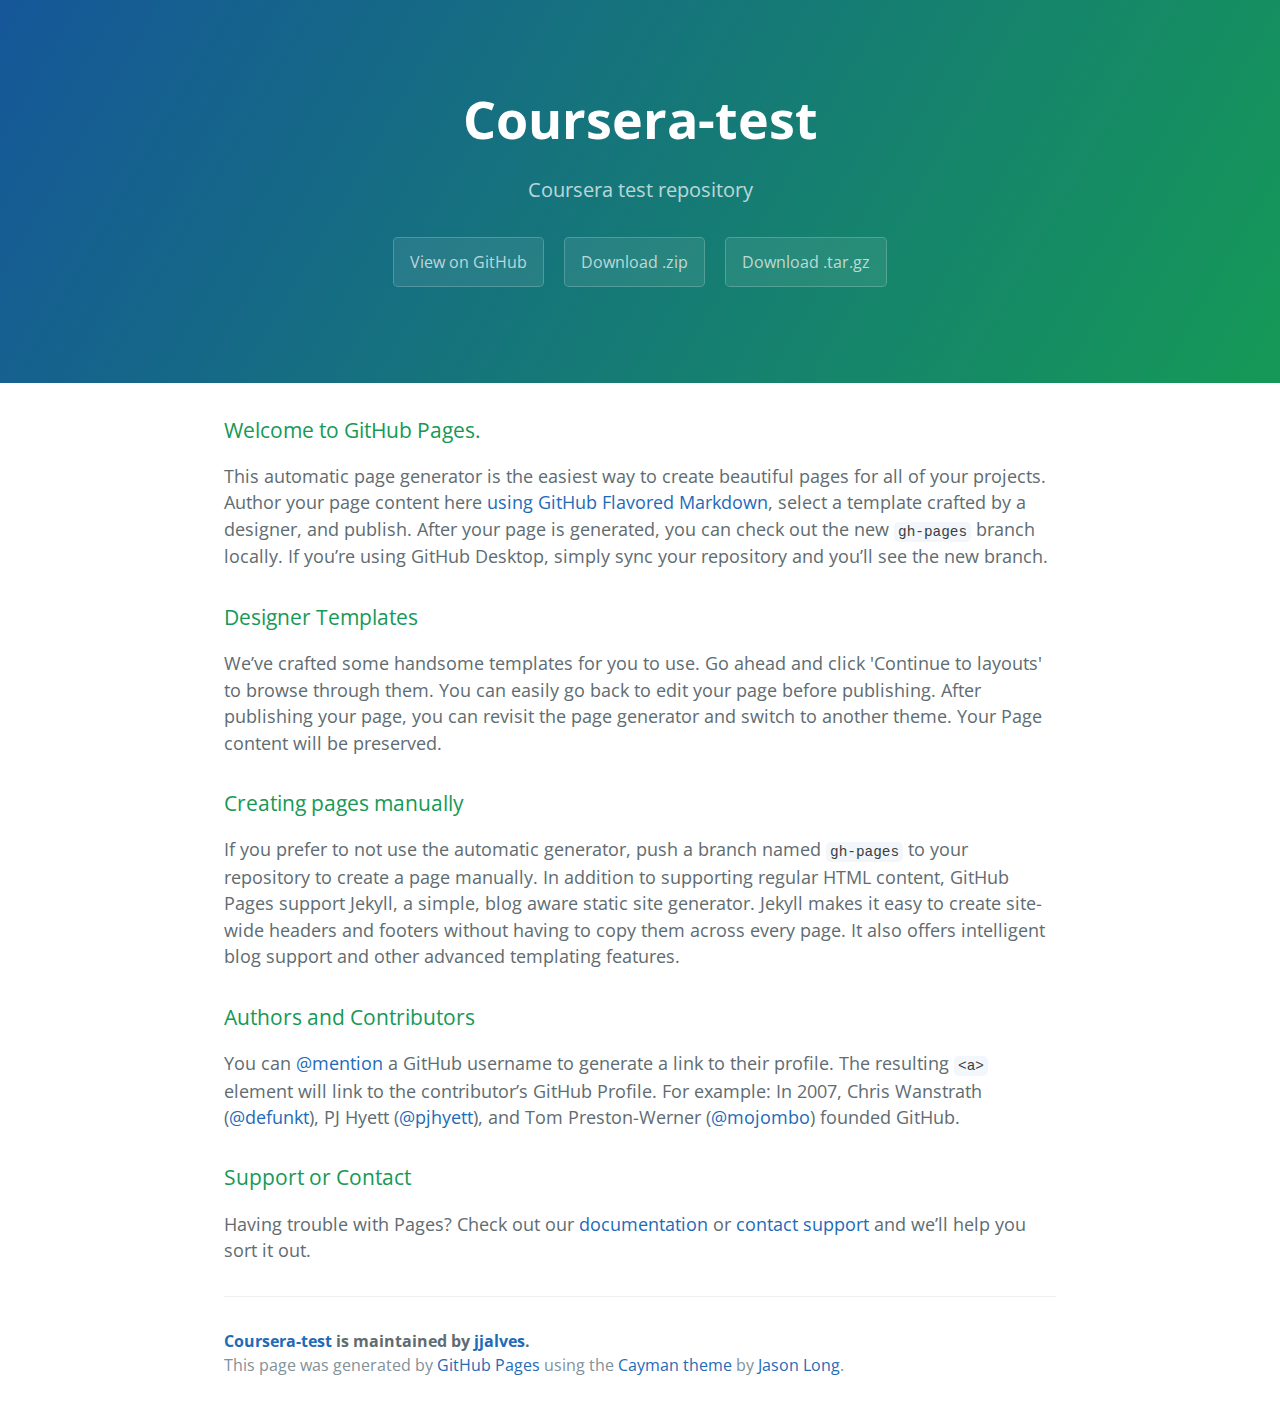
<file: index.html>
<!DOCTYPE html>
<html lang="en-us">
  <head>
    <meta charset="UTF-8">
    <title>Coursera-test by jjalves</title>
    <meta name="viewport" content="width=device-width, initial-scale=1">
    <link rel="stylesheet" type="text/css" href="stylesheets/normalize.css" media="screen">
    <link href='https://fonts.googleapis.com/css?family=Open+Sans:400,700' rel='stylesheet' type='text/css'>
    <link rel="stylesheet" type="text/css" href="stylesheets/stylesheet.css" media="screen">
    <link rel="stylesheet" type="text/css" href="stylesheets/github-light.css" media="screen">
  </head>
  <body>
    <section class="page-header">
      <h1 class="project-name">Coursera-test</h1>
      <h2 class="project-tagline">Coursera test repository</h2>
      <a href="https://github.com/jjalves/coursera-test" class="btn">View on GitHub</a>
      <a href="https://github.com/jjalves/coursera-test/zipball/master" class="btn">Download .zip</a>
      <a href="https://github.com/jjalves/coursera-test/tarball/master" class="btn">Download .tar.gz</a>
    </section>

    <section class="main-content">
      <h3>
<a id="welcome-to-github-pages" class="anchor" href="#welcome-to-github-pages" aria-hidden="true"><span aria-hidden="true" class="octicon octicon-link"></span></a>Welcome to GitHub Pages.</h3>

<p>This automatic page generator is the easiest way to create beautiful pages for all of your projects. Author your page content here <a href="https://guides.github.com/features/mastering-markdown/">using GitHub Flavored Markdown</a>, select a template crafted by a designer, and publish. After your page is generated, you can check out the new <code>gh-pages</code> branch locally. If you’re using GitHub Desktop, simply sync your repository and you’ll see the new branch.</p>

<h3>
<a id="designer-templates" class="anchor" href="#designer-templates" aria-hidden="true"><span aria-hidden="true" class="octicon octicon-link"></span></a>Designer Templates</h3>

<p>We’ve crafted some handsome templates for you to use. Go ahead and click 'Continue to layouts' to browse through them. You can easily go back to edit your page before publishing. After publishing your page, you can revisit the page generator and switch to another theme. Your Page content will be preserved.</p>

<h3>
<a id="creating-pages-manually" class="anchor" href="#creating-pages-manually" aria-hidden="true"><span aria-hidden="true" class="octicon octicon-link"></span></a>Creating pages manually</h3>

<p>If you prefer to not use the automatic generator, push a branch named <code>gh-pages</code> to your repository to create a page manually. In addition to supporting regular HTML content, GitHub Pages support Jekyll, a simple, blog aware static site generator. Jekyll makes it easy to create site-wide headers and footers without having to copy them across every page. It also offers intelligent blog support and other advanced templating features.</p>

<h3>
<a id="authors-and-contributors" class="anchor" href="#authors-and-contributors" aria-hidden="true"><span aria-hidden="true" class="octicon octicon-link"></span></a>Authors and Contributors</h3>

<p>You can <a href="https://help.github.com/articles/basic-writing-and-formatting-syntax/#mentioning-users-and-teams" class="user-mention">@mention</a> a GitHub username to generate a link to their profile. The resulting <code>&lt;a&gt;</code> element will link to the contributor’s GitHub Profile. For example: In 2007, Chris Wanstrath (<a href="https://github.com/defunkt" class="user-mention">@defunkt</a>), PJ Hyett (<a href="https://github.com/pjhyett" class="user-mention">@pjhyett</a>), and Tom Preston-Werner (<a href="https://github.com/mojombo" class="user-mention">@mojombo</a>) founded GitHub.</p>

<h3>
<a id="support-or-contact" class="anchor" href="#support-or-contact" aria-hidden="true"><span aria-hidden="true" class="octicon octicon-link"></span></a>Support or Contact</h3>

<p>Having trouble with Pages? Check out our <a href="https://help.github.com/pages">documentation</a> or <a href="https://github.com/contact">contact support</a> and we’ll help you sort it out.</p>

      <footer class="site-footer">
        <span class="site-footer-owner"><a href="https://github.com/jjalves/coursera-test">Coursera-test</a> is maintained by <a href="https://github.com/jjalves">jjalves</a>.</span>

        <span class="site-footer-credits">This page was generated by <a href="https://pages.github.com">GitHub Pages</a> using the <a href="https://github.com/jasonlong/cayman-theme">Cayman theme</a> by <a href="https://twitter.com/jasonlong">Jason Long</a>.</span>
      </footer>

    </section>

  
  </body>
</html>
</file>
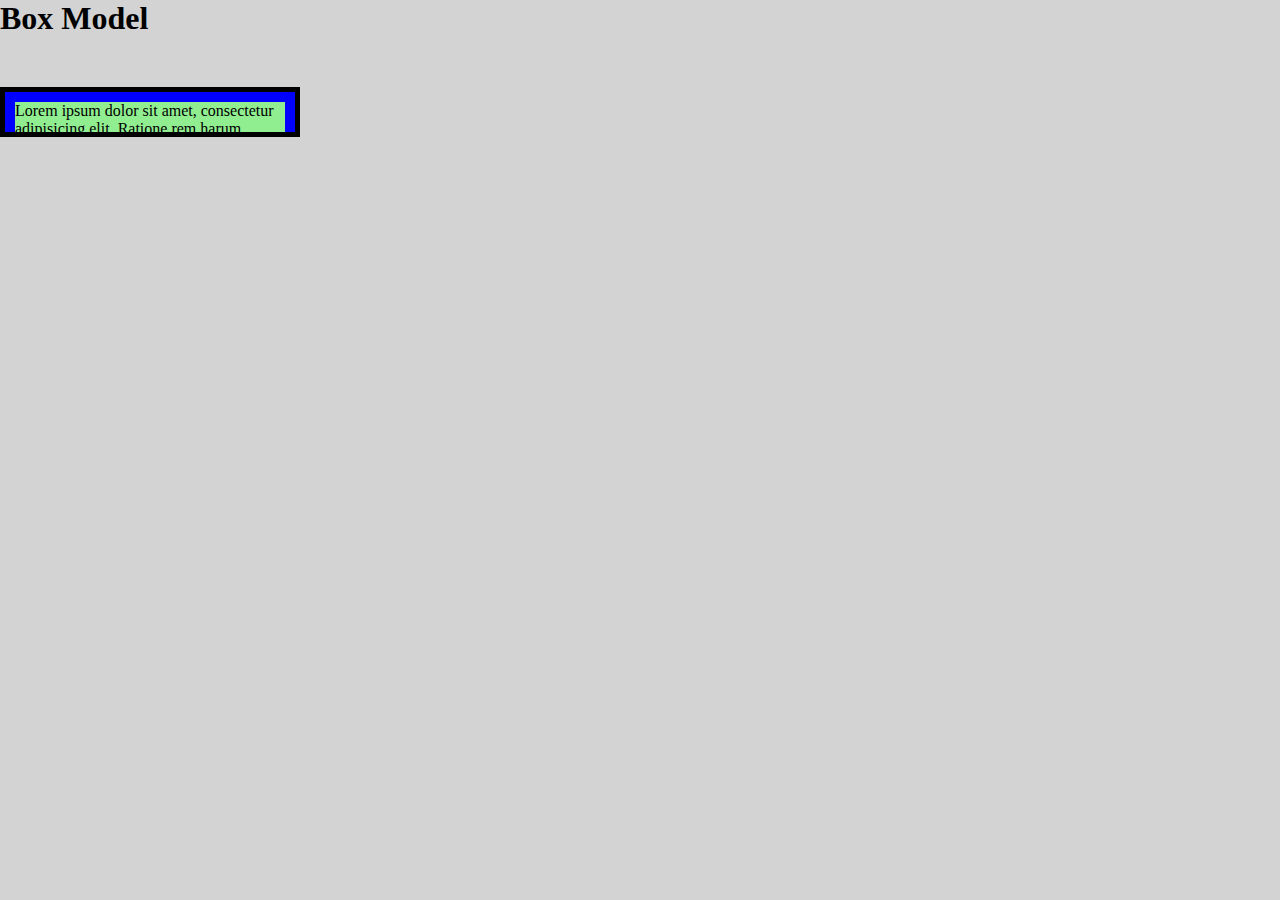
<file: site/index01.html>
<!DOCTYPE html>
<html>
	<head>
		<meta charset="utf-8">
		<title>The Box Model</title>
		<style>
			* {
				/* Utilizar sempre no início*/
				box-sizing: border-box;
				margin: 0;
				padding: 0;
			}
			body {
			  background-color: lightgray;
			}
			#box {
			  background-color: blue;
			  padding: 10px;
			  border: 5px solid black;
			  width: 300px;
			  margin-top: 50px;
			  height: 50px;
			  overflow: auto;
			}
			#content {
			  background-color: #90EE90; //green
			}
			h1 {
			  margin-bottom: 30px;
			}
		</style>
	</head>
	<body>

		<h1>Box Model</h1>

		<div id="box">
		  <div id="content">
		  	Lorem ipsum dolor sit amet, consectetur adipisicing elit. Ratione rem harum tenetur repellat pariatur laboriosam, officia amet quo consequatur nemo voluptatem dolor iure nesciunt, dolorum. A sapiente error sed possimus.
		  </div>

		</div>


	</body>
</html>
</file>
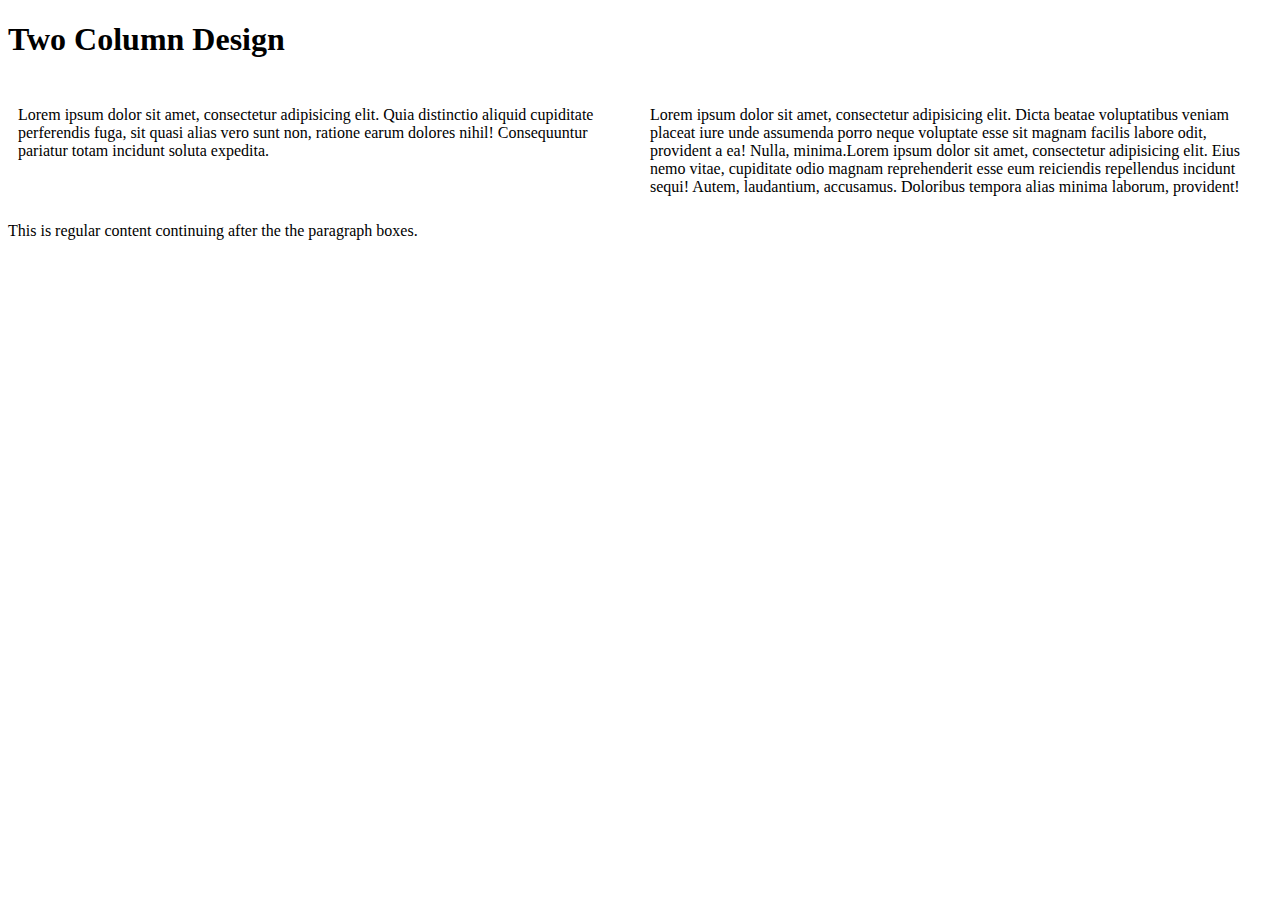
<file: site/index02.html>
<!DOCTYPE html>
<html>
	<head>
		<meta charset="utf-8">
		<title>Two Column Design</title>
		<style>
			* {
				box-sizing: border-box;
			}
			div {
			  /*background-color: skyblue;*/
			}
			p {
			  width: 50%;
			  /*border: 1px solid black;*/
			  float: left;
			  padding: 10px;
			}
			#p1 {
			  /*background-color: brown;*/
			}
			#p2 {
			  /*background-color: #DEB887;*/
			}

			section{
				clear: left;
			}
		</style>
	</head>
	<body>
		<h1>Two Column Design</h1>

		<div>
		  <p id="p1">Lorem ipsum dolor sit amet, consectetur adipisicing elit. Quia distinctio aliquid cupiditate perferendis fuga, sit quasi alias vero sunt non, ratione earum dolores nihil! Consequuntur pariatur totam incidunt soluta expedita.</p>
		  <p id="p2">Lorem ipsum dolor sit amet, consectetur adipisicing elit. Dicta beatae voluptatibus veniam placeat iure unde assumenda porro neque voluptate esse sit magnam facilis labore odit, provident a ea! Nulla, minima.Lorem ipsum dolor sit amet, consectetur adipisicing elit. Eius nemo vitae, cupiditate odio magnam reprehenderit esse eum reiciendis repellendus incidunt sequi! Autem, laudantium, accusamus. Doloribus tempora alias minima laborum, provident!</p>
		  <section>This is regular content continuing after the the paragraph boxes.</section>
		</div>


	</body>
</html>
</file>
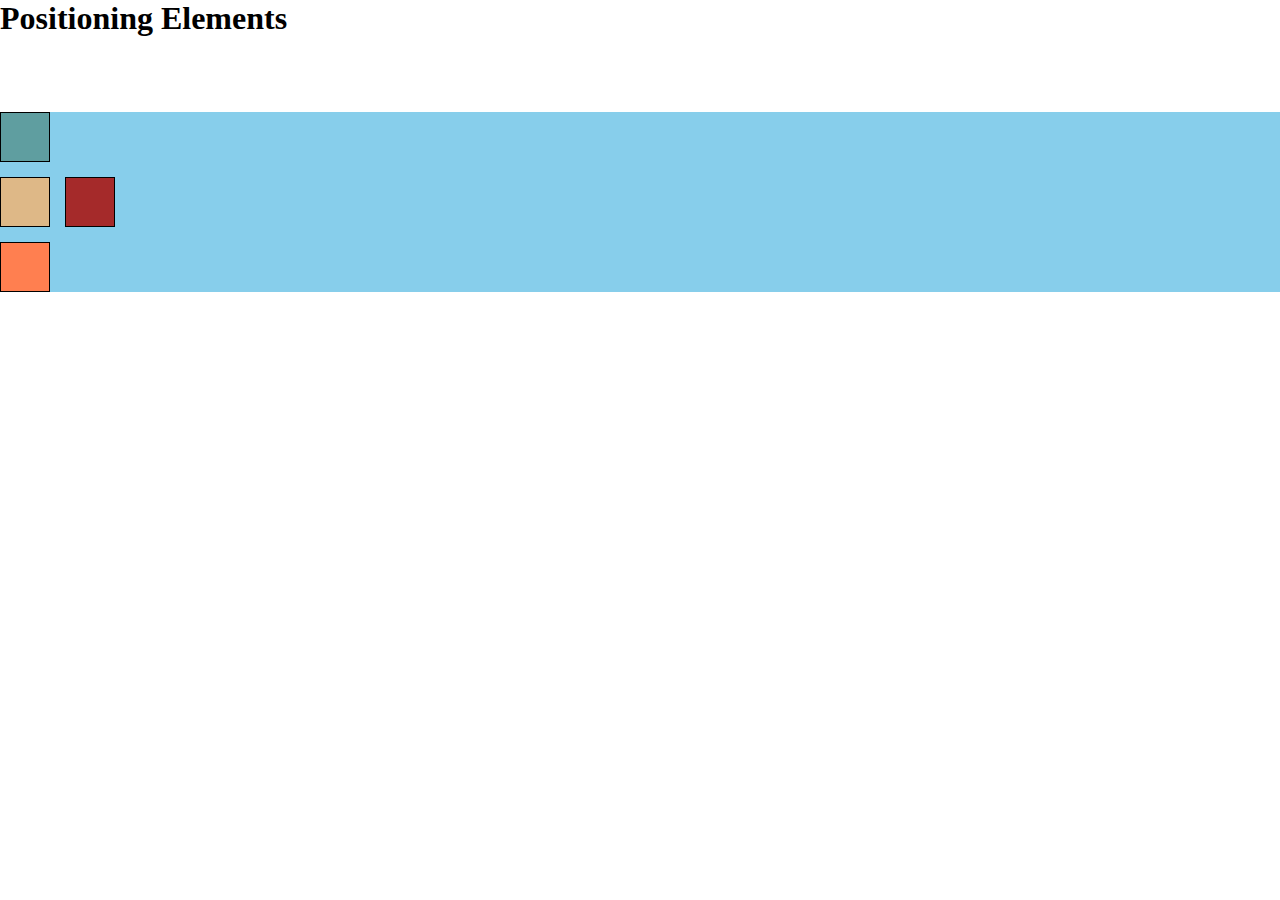
<file: site/index03.html>
<!DOCTYPE html>
<html>
<head>
	<meta charset="utf-8">
	<title>Positioning Elements</title>
		<style>
			* {
			  box-sizing: border-box;
			  margin: 0;
			  padding: 0;
			}
			h1 {
			  margin-bottom: 15px;
			}
			div#container {
			  background-color: skyblue;
			  position: relative;
			  top: 60px;
			}
			p {
			  width: 50px;
			  height: 50px;
			  border: 1px solid black;
			  margin-bottom: 15px;
			}
			#p1 {
			  background-color: #A52A2A;
			  position: relative;
			  top: 65px;
			  left: 65px;
			}
			#p2 {
			  background-color: #DEB887;
			}
			#p3 {
			  background-color: #5F9EA0;
			  position: absolute;
			  top: 0;
			  left: 0;
			}
			#p4 {
			  background-color: #FF7F50;
			}
		</style>
	</head>
	<body>
		<h1>Positioning Elements</h1>

		<div id="container">
		  <p id="p1"></p>
		  <p id="p2"></p>
		  <p id="p3"></p>
		  <p id="p4"></p>
		</div>

	</body>
</html>
</file>
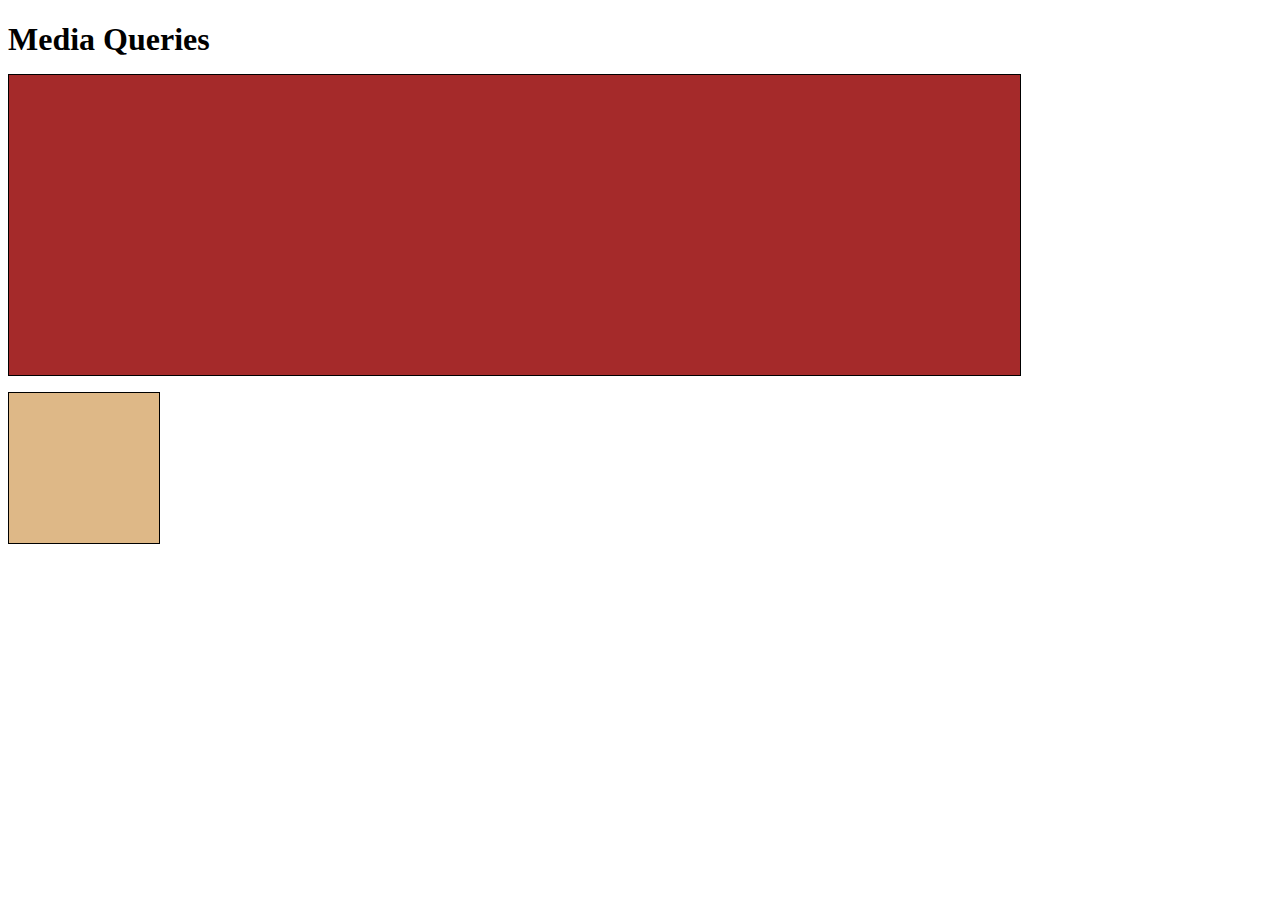
<file: site/index04.html>
<!DOCTYPE html>
<html>
	<head>
		<meta charset="utf-8">
		<title>Media Queries</title>
		<style>
			/********** Base styles **********/
			h1 {
			  margin-bottom: 15px;
			}
			p {
			  border: 1px solid black;
			  margin-bottom: 15px;
			}
			#p1 {
			  background-color: #A52A2A;
			  width: 300px;
			  height: 300px;
			}
			#p2 {
			  background-color: #DEB887;
			  width: 50px;
			  height: 50px;
			}

			/********** Large devices only **********/
			@media (min-width: 1200px) {
			  #p1 {
			    width: 80%;
			  }
			  #p2 {
			    width: 150px;
			    height: 150px;
			  }
			}

			/********** Medium devices only **********/
			@media (min-width: 992px) and (max-width: 1199px) {
			  #p1 {
			    width: 50%;
			  }
			  #p2 {
			    width: 100px;
			    height: 100px;
			  }
			}
		</style>
	</head>
	<body>
		<h1>Media Queries</h1>

		<p id="p1"></p>
		<p id="p2"></p>

	</body>
</html>
</file>
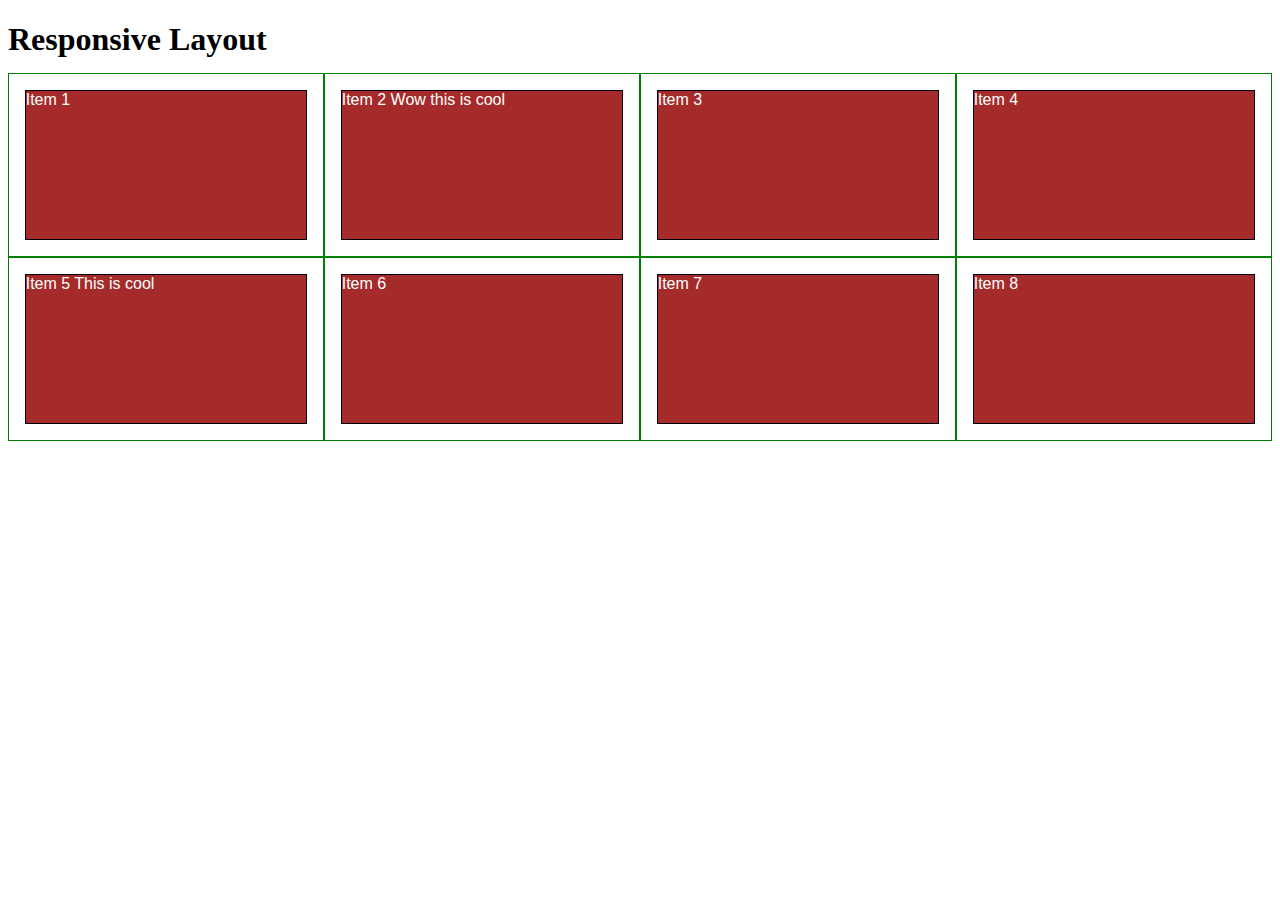
<file: site/index05.html>
<!DOCTYPE html>
<html>
	<head>
		<meta charset="utf-8">
		<meta name="viewport" content="width=device-width, initial-scale=1">
		<title>Responsive Layout</title>
		<style>
			/********** Base styles **********/
			* {
			  box-sizing: border-box;
			}
			h1 {
			  margin-bottom: 15px;
			}
			p {
			  border: 1px solid black;
			  background-color: #A52A2A;
			  width: 90%;
			  height: 150px;
			  margin-right: auto;
			  margin-left: auto;
			  font-family: Helvetica;
			  color: white;
			}
			/* Simple Responsive Framework. */
			.row {
			  width: 100%;
			}
			/********** Large devices only **********/
			@media (min-width: 1200px) {
			  .col-lg-1, .col-lg-2, .col-lg-3, .col-lg-4, .col-lg-5, .col-lg-6, .col-lg-7, .col-lg-8, .col-lg-9, .col-lg-10, .col-lg-11, .col-lg-12 {
			    float: left;
			    border: 1px solid green;
			  }
			  .col-lg-1 {
			    width: 8.33%;
			  }
			  .col-lg-2 {
			    width: 16.66%;
			  }
			  .col-lg-3 {
			    width: 25%;
			  }
			  .col-lg-4 {
			    width: 33.33%;
			  }
			  .col-lg-5 {
			    width: 41.66%;
			  }
			  .col-lg-6 {
			    width: 50%;
			  }
			  .col-lg-7 {
			    width: 58.33%;
			  }
			  .col-lg-8 {
			    width: 66.66%;
			  }
			  .col-lg-9 {
			    width: 74.99%;
			  }
			  .col-lg-10 {
			    width: 83.33%;
			  }
			  .col-lg-11 {
			    width: 91.66%;
			  }
			  .col-lg-12 {
			    width: 100%;
			  }
			}
			/********** Medium devices only **********/
			@media (min-width: 950px) and (max-width: 1199px) {
			  .col-md-1, .col-md-2, .col-md-3, .col-md-4, .col-md-5, .col-md-6, .col-md-7, .col-md-8, .col-md-9, .col-md-10, .col-md-11, .col-md-12 {
			    float: left;
			    border: 1px solid green;
			  }
			  .col-md-1 {
			    width: 8.33%;
			  }
			  .col-md-2 {
			    width: 16.66%;
			  }
			  .col-md-3 {
			    width: 25%;
			  }
			  .col-md-4 {
			    width: 33.33%;
			  }
			  .col-md-5 {
			    width: 41.66%;
			  }
			  .col-md-6 {
			    width: 50%;
			  }
			  .col-md-7 {
			    width: 58.33%;
			  }
			  .col-md-8 {
			    width: 66.66%;
			  }
			  .col-md-9 {
			    width: 74.99%;
			  }
			  .col-md-10 {
			    width: 83.33%;
			  }
			  .col-md-11 {
			    width: 91.66%;
			  }
			  .col-md-12 {
			    width: 100%;
			  }
			}
		</style>
	</head>
	<body>
		<h1>Responsive Layout</h1>

		<div class="row">
		  <div class="col-lg-3 col-md-6"><p>Item 1</p></div>
		  <div class="col-lg-3 col-md-6"><p>Item 2 Wow this is cool</p></div>
		  <div class="col-lg-3 col-md-6"><p>Item 3</p></div>
		  <div class="col-lg-3 col-md-6"><p>Item 4</p></div>
		  <div class="col-lg-3 col-md-6"><p>Item 5 This is cool</p></div>
		  <div class="col-lg-3 col-md-6"><p>Item 6</p></div>
		  <div class="col-lg-3 col-md-6"><p>Item 7</p></div>
		  <div class="col-lg-3 col-md-6"><p>Item 8</p></div>
		</div>

	</body>
</html>
</file>
<file: stylesheets/stylesheet.css>
* {
  box-sizing: border-box; }

body {
  padding: 0;
  margin: 0;
  font-family: "Open Sans", "Helvetica Neue", Helvetica, Arial, sans-serif;
  font-size: 16px;
  line-height: 1.5;
  color: #606c71; }

a {
  color: #1e6bb8;
  text-decoration: none; }
  a:hover {
    text-decoration: underline; }

.btn {
  display: inline-block;
  margin-bottom: 1rem;
  color: rgba(255, 255, 255, 0.7);
  background-color: rgba(255, 255, 255, 0.08);
  border-color: rgba(255, 255, 255, 0.2);
  border-style: solid;
  border-width: 1px;
  border-radius: 0.3rem;
  transition: color 0.2s, background-color 0.2s, border-color 0.2s; }
  .btn + .btn {
    margin-left: 1rem; }

.btn:hover {
  color: rgba(255, 255, 255, 0.8);
  text-decoration: none;
  background-color: rgba(255, 255, 255, 0.2);
  border-color: rgba(255, 255, 255, 0.3); }

@media screen and (min-width: 64em) {
  .btn {
    padding: 0.75rem 1rem; } }

@media screen and (min-width: 42em) and (max-width: 64em) {
  .btn {
    padding: 0.6rem 0.9rem;
    font-size: 0.9rem; } }

@media screen and (max-width: 42em) {
  .btn {
    display: block;
    width: 100%;
    padding: 0.75rem;
    font-size: 0.9rem; }
    .btn + .btn {
      margin-top: 1rem;
      margin-left: 0; } }

.page-header {
  color: #fff;
  text-align: center;
  background-color: #159957;
  background-image: linear-gradient(120deg, #155799, #159957); }

@media screen and (min-width: 64em) {
  .page-header {
    padding: 5rem 6rem; } }

@media screen and (min-width: 42em) and (max-width: 64em) {
  .page-header {
    padding: 3rem 4rem; } }

@media screen and (max-width: 42em) {
  .page-header {
    padding: 2rem 1rem; } }

.project-name {
  margin-top: 0;
  margin-bottom: 0.1rem; }

@media screen and (min-width: 64em) {
  .project-name {
    font-size: 3.25rem; } }

@media screen and (min-width: 42em) and (max-width: 64em) {
  .project-name {
    font-size: 2.25rem; } }

@media screen and (max-width: 42em) {
  .project-name {
    font-size: 1.75rem; } }

.project-tagline {
  margin-bottom: 2rem;
  font-weight: normal;
  opacity: 0.7; }

@media screen and (min-width: 64em) {
  .project-tagline {
    font-size: 1.25rem; } }

@media screen and (min-width: 42em) and (max-width: 64em) {
  .project-tagline {
    font-size: 1.15rem; } }

@media screen and (max-width: 42em) {
  .project-tagline {
    font-size: 1rem; } }

.main-content :first-child {
  margin-top: 0; }
.main-content img {
  max-width: 100%; }
.main-content h1, .main-content h2, .main-content h3, .main-content h4, .main-content h5, .main-content h6 {
  margin-top: 2rem;
  margin-bottom: 1rem;
  font-weight: normal;
  color: #159957; }
.main-content p {
  margin-bottom: 1em; }
.main-content code {
  padding: 2px 4px;
  font-family: Consolas, "Liberation Mono", Menlo, Courier, monospace;
  font-size: 0.9rem;
  color: #383e41;
  background-color: #f3f6fa;
  border-radius: 0.3rem; }
.main-content pre {
  padding: 0.8rem;
  margin-top: 0;
  margin-bottom: 1rem;
  font: 1rem Consolas, "Liberation Mono", Menlo, Courier, monospace;
  color: #567482;
  word-wrap: normal;
  background-color: #f3f6fa;
  border: solid 1px #dce6f0;
  border-radius: 0.3rem; }
  .main-content pre > code {
    padding: 0;
    margin: 0;
    font-size: 0.9rem;
    color: #567482;
    word-break: normal;
    white-space: pre;
    background: transparent;
    border: 0; }
.main-content .highlight {
  margin-bottom: 1rem; }
  .main-content .highlight pre {
    margin-bottom: 0;
    word-break: normal; }
.main-content .highlight pre, .main-content pre {
  padding: 0.8rem;
  overflow: auto;
  font-size: 0.9rem;
  line-height: 1.45;
  border-radius: 0.3rem; }
.main-content pre code, .main-content pre tt {
  display: inline;
  max-width: initial;
  padding: 0;
  margin: 0;
  overflow: initial;
  line-height: inherit;
  word-wrap: normal;
  background-color: transparent;
  border: 0; }
  .main-content pre code:before, .main-content pre code:after, .main-content pre tt:before, .main-content pre tt:after {
    content: normal; }
.main-content ul, .main-content ol {
  margin-top: 0; }
.main-content blockquote {
  padding: 0 1rem;
  margin-left: 0;
  color: #819198;
  border-left: 0.3rem solid #dce6f0; }
  .main-content blockquote > :first-child {
    margin-top: 0; }
  .main-content blockquote > :last-child {
    margin-bottom: 0; }
.main-content table {
  display: block;
  width: 100%;
  overflow: auto;
  word-break: normal;
  word-break: keep-all; }
  .main-content table th {
    font-weight: bold; }
  .main-content table th, .main-content table td {
    padding: 0.5rem 1rem;
    border: 1px solid #e9ebec; }
.main-content dl {
  padding: 0; }
  .main-content dl dt {
    padding: 0;
    margin-top: 1rem;
    font-size: 1rem;
    font-weight: bold; }
  .main-content dl dd {
    padding: 0;
    margin-bottom: 1rem; }
.main-content hr {
  height: 2px;
  padding: 0;
  margin: 1rem 0;
  background-color: #eff0f1;
  border: 0; }

@media screen and (min-width: 64em) {
  .main-content {
    max-width: 64rem;
    padding: 2rem 6rem;
    margin: 0 auto;
    font-size: 1.1rem; } }

@media screen and (min-width: 42em) and (max-width: 64em) {
  .main-content {
    padding: 2rem 4rem;
    font-size: 1.1rem; } }

@media screen and (max-width: 42em) {
  .main-content {
    padding: 2rem 1rem;
    font-size: 1rem; } }

.site-footer {
  padding-top: 2rem;
  margin-top: 2rem;
  border-top: solid 1px #eff0f1; }

.site-footer-owner {
  display: block;
  font-weight: bold; }

.site-footer-credits {
  color: #819198; }

@media screen and (min-width: 64em) {
  .site-footer {
    font-size: 1rem; } }

@media screen and (min-width: 42em) and (max-width: 64em) {
  .site-footer {
    font-size: 1rem; } }

@media screen and (max-width: 42em) {
  .site-footer {
    font-size: 0.9rem; } }
</file>
<file: stylesheets/github-light.css>
/*
The MIT License (MIT)

Copyright (c) 2015 GitHub, Inc.

Permission is hereby granted, free of charge, to any person obtaining a copy
of this software and associated documentation files (the "Software"), to deal
in the Software without restriction, including without limitation the rights
to use, copy, modify, merge, publish, distribute, sublicense, and/or sell
copies of the Software, and to permit persons to whom the Software is
furnished to do so, subject to the following conditions:

The above copyright notice and this permission notice shall be included in all
copies or substantial portions of the Software.

THE SOFTWARE IS PROVIDED "AS IS", WITHOUT WARRANTY OF ANY KIND, EXPRESS OR
IMPLIED, INCLUDING BUT NOT LIMITED TO THE WARRANTIES OF MERCHANTABILITY,
FITNESS FOR A PARTICULAR PURPOSE AND NONINFRINGEMENT. IN NO EVENT SHALL THE
AUTHORS OR COPYRIGHT HOLDERS BE LIABLE FOR ANY CLAIM, DAMAGES OR OTHER
LIABILITY, WHETHER IN AN ACTION OF CONTRACT, TORT OR OTHERWISE, ARISING FROM,
OUT OF OR IN CONNECTION WITH THE SOFTWARE OR THE USE OR OTHER DEALINGS IN THE
SOFTWARE.

*/

.pl-c /* comment */ {
  color: #969896;
}

.pl-c1      /* constant, markup.raw, meta.diff.header, meta.module-reference, meta.property-name, support, support.constant, support.variable, variable.other.constant */,
.pl-s .pl-v /* string variable */ {
  color: #0086b3;
}

.pl-e  /* entity */,
.pl-en /* entity.name */ {
  color: #795da3;
}

.pl-s .pl-s1 /* string source */,
.pl-smi      /* storage.modifier.import, storage.modifier.package, storage.type.java, variable.other, variable.parameter.function */ {
  color: #333;
}

.pl-ent /* entity.name.tag */ {
  color: #63a35c;
}

.pl-k /* keyword, storage, storage.type */ {
  color: #a71d5d;
}

.pl-pds              /* punctuation.definition.string, string.regexp.character-class */,
.pl-s                /* string */,
.pl-s .pl-pse .pl-s1 /* string punctuation.section.embedded source */,
.pl-sr               /* string.regexp */,
.pl-sr .pl-cce       /* string.regexp constant.character.escape */,
.pl-sr .pl-sra       /* string.regexp string.regexp.arbitrary-repitition */,
.pl-sr .pl-sre       /* string.regexp source.ruby.embedded */ {
  color: #183691;
}

.pl-v /* variable */ {
  color: #ed6a43;
}

.pl-id /* invalid.deprecated */ {
  color: #b52a1d;
}

.pl-ii /* invalid.illegal */ {
  background-color: #b52a1d;
  color: #f8f8f8;
}

.pl-sr .pl-cce /* string.regexp constant.character.escape */ {
  color: #63a35c;
  font-weight: bold;
}

.pl-ml /* markup.list */ {
  color: #693a17;
}

.pl-mh        /* markup.heading */,
.pl-mh .pl-en /* markup.heading entity.name */,
.pl-ms        /* meta.separator */ {
  color: #1d3e81;
  font-weight: bold;
}

.pl-mq /* markup.quote */ {
  color: #008080;
}

.pl-mi /* markup.italic */ {
  color: #333;
  font-style: italic;
}

.pl-mb /* markup.bold */ {
  color: #333;
  font-weight: bold;
}

.pl-md /* markup.deleted, meta.diff.header.from-file */ {
  background-color: #ffecec;
  color: #bd2c00;
}

.pl-mi1 /* markup.inserted, meta.diff.header.to-file */ {
  background-color: #eaffea;
  color: #55a532;
}

.pl-mdr /* meta.diff.range */ {
  color: #795da3;
  font-weight: bold;
}

.pl-mo /* meta.output */ {
  color: #1d3e81;
}
</file>
